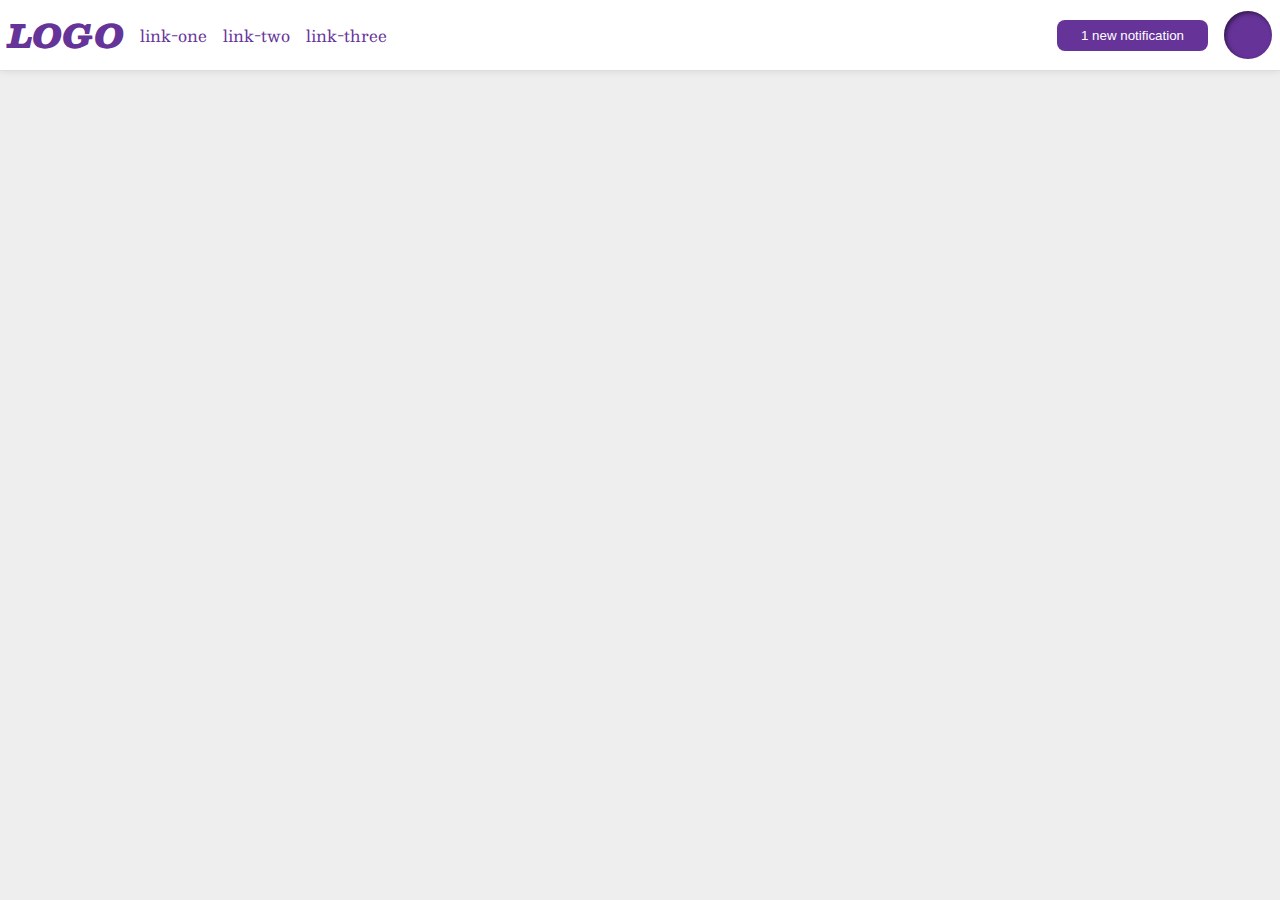
<file: foundations/flex/03-flex-header-2/index.html>
<!DOCTYPE html>
<html lang="en">
  <head>
    <meta charset="UTF-8">
    <meta http-equiv="X-UA-Compatible" content="IE=edge">
    <meta name="viewport" content="width=device-width, initial-scale=1.0">
    <title>Flex Header 2</title>
    <link rel="stylesheet" href="style.css">
  </head>
  <body>
    <div class="header">
      <div class="left-side">
        <div class="logo">
          LOGO
        </div>
        <ul class="links">
          <li><a href="https://google.com">link-one</a></li>
          <li><a href="https://google.com">link-two</a></li>
          <li><a href="https://google.com">link-three</a></li>
        </ul>
      </div>
      <div class="right-side">
        <button class="notifications">
          1 new notification
        </button>
        <div class="profile-image"></div>
      </div>
    </div>
  </body>
</html>
</file>
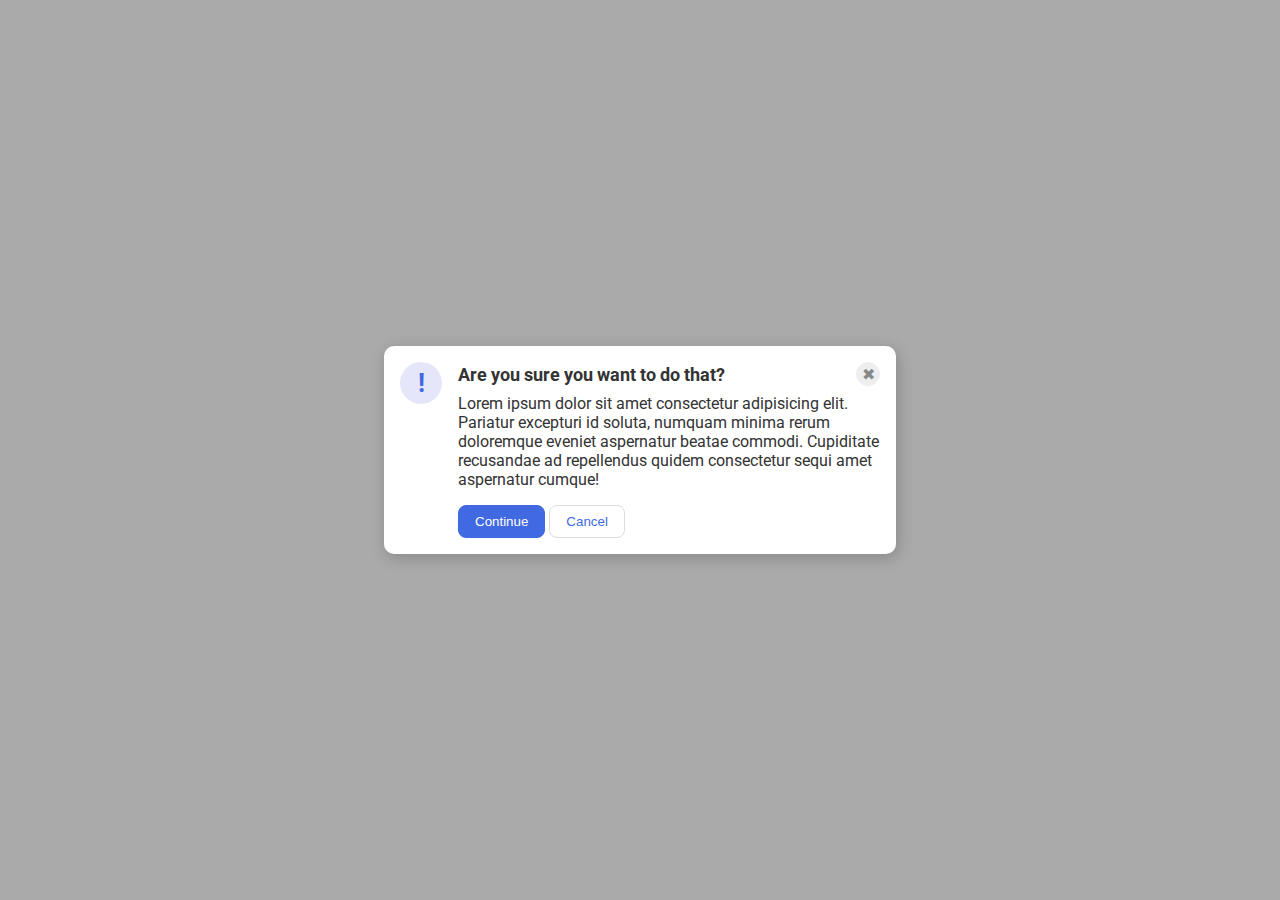
<file: foundations/flex/05-flex-modal/index.html>
<!DOCTYPE html>
<html lang="en">
  <head>
    <meta charset="UTF-8">
    <meta http-equiv="X-UA-Compatible" content="IE=edge">
    <meta name="viewport" content="width=device-width, initial-scale=1.0">
    <link rel="stylesheet" href="style.css">
    <title>Modal</title>
  </head>
  <body>
    <div class="modal">
      <div class="icon">!</div>
      <div class="container">
        <div class="header">Are you sure you want to do that?
          <button class="close-button">✖</button>
        </div>
        <div class="text">Lorem ipsum dolor sit amet consectetur adipisicing elit. Pariatur excepturi id soluta, numquam minima rerum doloremque eveniet aspernatur beatae commodi. Cupiditate recusandae ad repellendus quidem consectetur sequi amet aspernatur cumque!</div>
        <button class="continue">Continue</button>
        <button class="cancel">Cancel</button>
      </div>
    </div>
  </body>
</html>
</file>
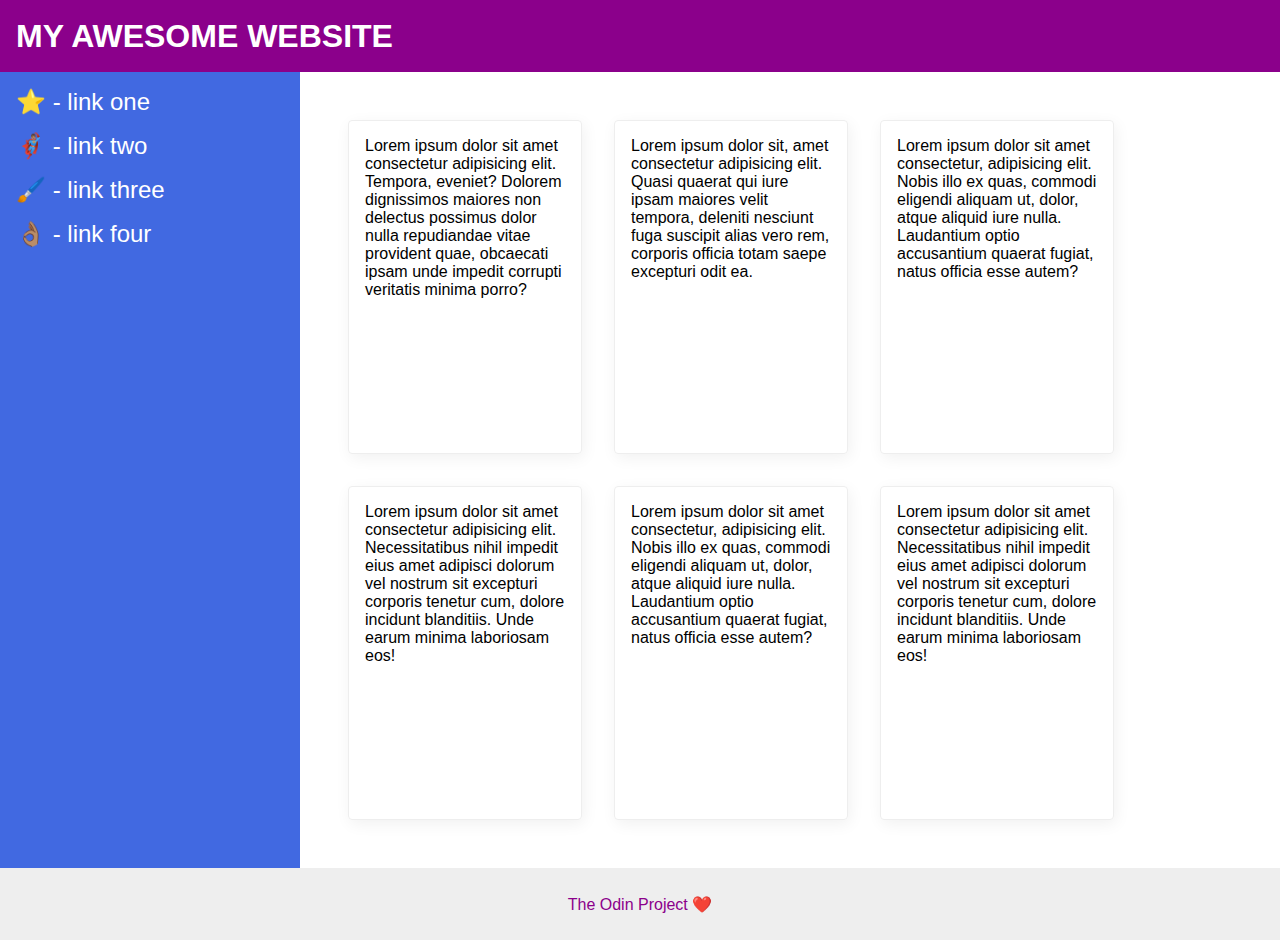
<file: foundations/flex/07-flex-layout-2/index.html>
<!DOCTYPE html>
<html lang="en">
  <head>
    <meta charset="UTF-8">
    <meta http-equiv="X-UA-Compatible" content="IE=edge">
    <meta name="viewport" content="width=device-width, initial-scale=1.0">
    <title>The Holy Grail</title>
    <link rel="stylesheet" href="style.css">
  </head>
  <body>
    <div class="header">
      MY AWESOME WEBSITE
    </div>
    <div class="content">
      <div class="sidebar">
        <ul>
          <li><a href="#">⭐ - link one</a></li>
          <li><a href="#">🦸🏽‍♂️ - link two</a></li>
          <li><a href="#">🖌️ - link three</a></li>
          <li><a href="#">👌🏽 - link four</a></li>
        </ul>
      </div>
      <div class="cards">
        <div class="card">Lorem ipsum dolor sit amet consectetur adipisicing elit. Tempora, eveniet? Dolorem dignissimos maiores non delectus possimus dolor nulla repudiandae vitae provident quae, obcaecati ipsam unde impedit corrupti veritatis minima porro?</div>
      <div class="card">Lorem ipsum dolor sit, amet consectetur adipisicing elit. Quasi quaerat qui iure ipsam maiores velit tempora, deleniti nesciunt fuga suscipit alias vero rem, corporis officia totam saepe excepturi odit ea.</div>
      <div class="card">Lorem ipsum dolor sit amet consectetur, adipisicing elit. Nobis illo ex quas, commodi eligendi aliquam ut, dolor, atque aliquid iure nulla. Laudantium optio accusantium quaerat fugiat, natus officia esse autem?</div>
      <div class="card">Lorem ipsum dolor sit amet consectetur adipisicing elit. Necessitatibus nihil impedit eius amet adipisci dolorum vel nostrum sit excepturi corporis tenetur cum, dolore incidunt blanditiis. Unde earum minima laboriosam eos!</div>
      <div class="card">Lorem ipsum dolor sit amet consectetur, adipisicing elit. Nobis illo ex quas, commodi eligendi aliquam ut, dolor, atque aliquid iure nulla. Laudantium optio accusantium quaerat fugiat, natus officia esse autem?</div>
      <div class="card">Lorem ipsum dolor sit amet consectetur adipisicing elit. Necessitatibus nihil impedit eius amet adipisci dolorum vel nostrum sit excepturi corporis tenetur cum, dolore incidunt blanditiis. Unde earum minima laboriosam eos!</div>
      </div>
    </div>
    <div class="footer">
      The Odin Project ❤️
    </div>
  </body>
</html>
</file>
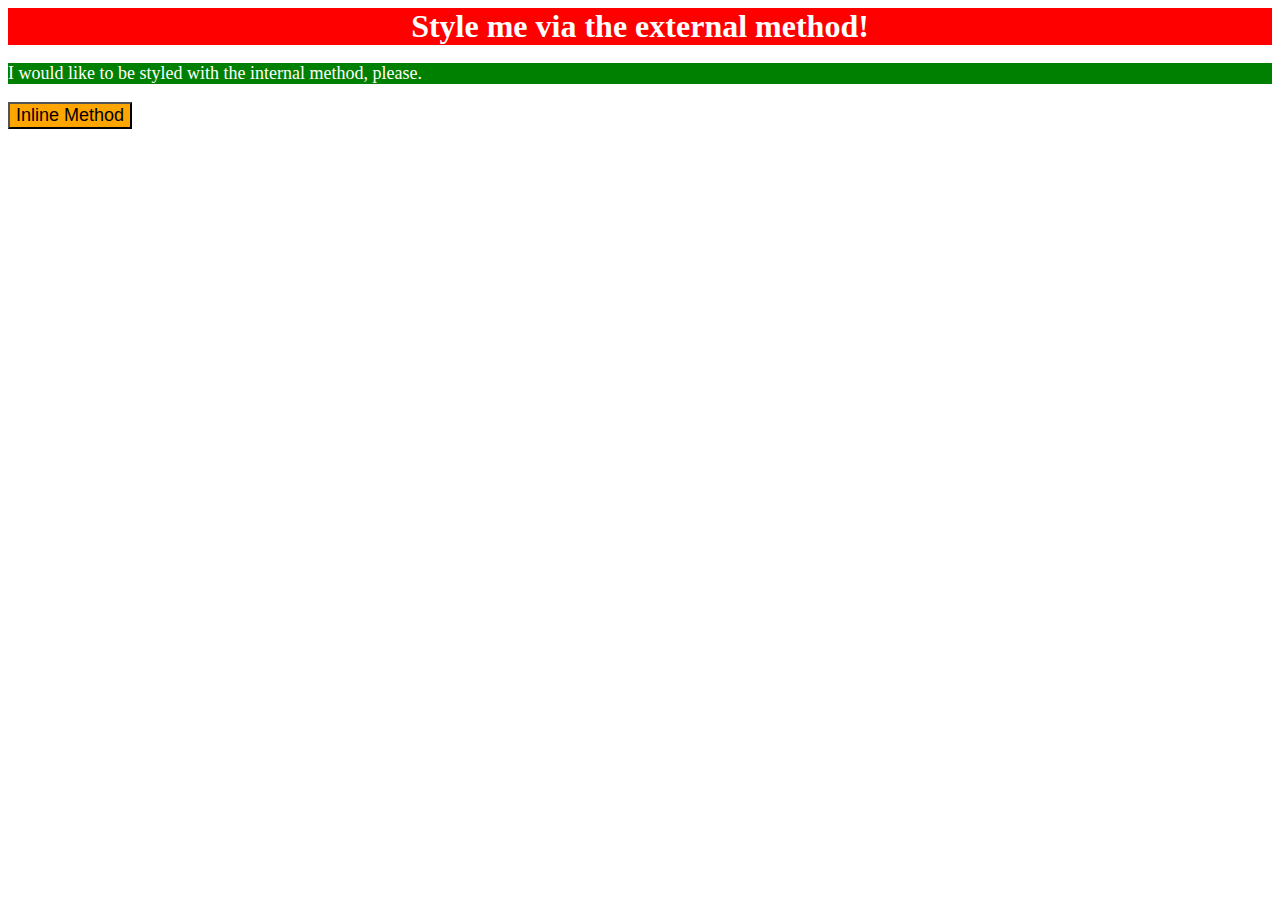
<file: foundations/intro-to-css/01-css-methods/index.html>
<!DOCTYPE html>
<html lang="en">
  <head>
    <meta charset="UTF-8">
    <meta http-equiv="X-UA-Compatible" content="IE=edge">
    <meta name="viewport" content="width=device-width, initial-scale=1.0">
    <link rel="stylesheet" href="styles.css">
    <style>
      p {
        background-color: green;
        color: white;
        font-size: 18px;
      }
    </style>
    <title>Methods for Adding CSS</title>
  </head>
  <body>
    <div>Style me via the external method!</div>
    <p>I would like to be styled with the internal method, please.</p>
    <button style="background-color: orange; font-size: 18px;">Inline Method</button>
  </body>
</html>
</file>
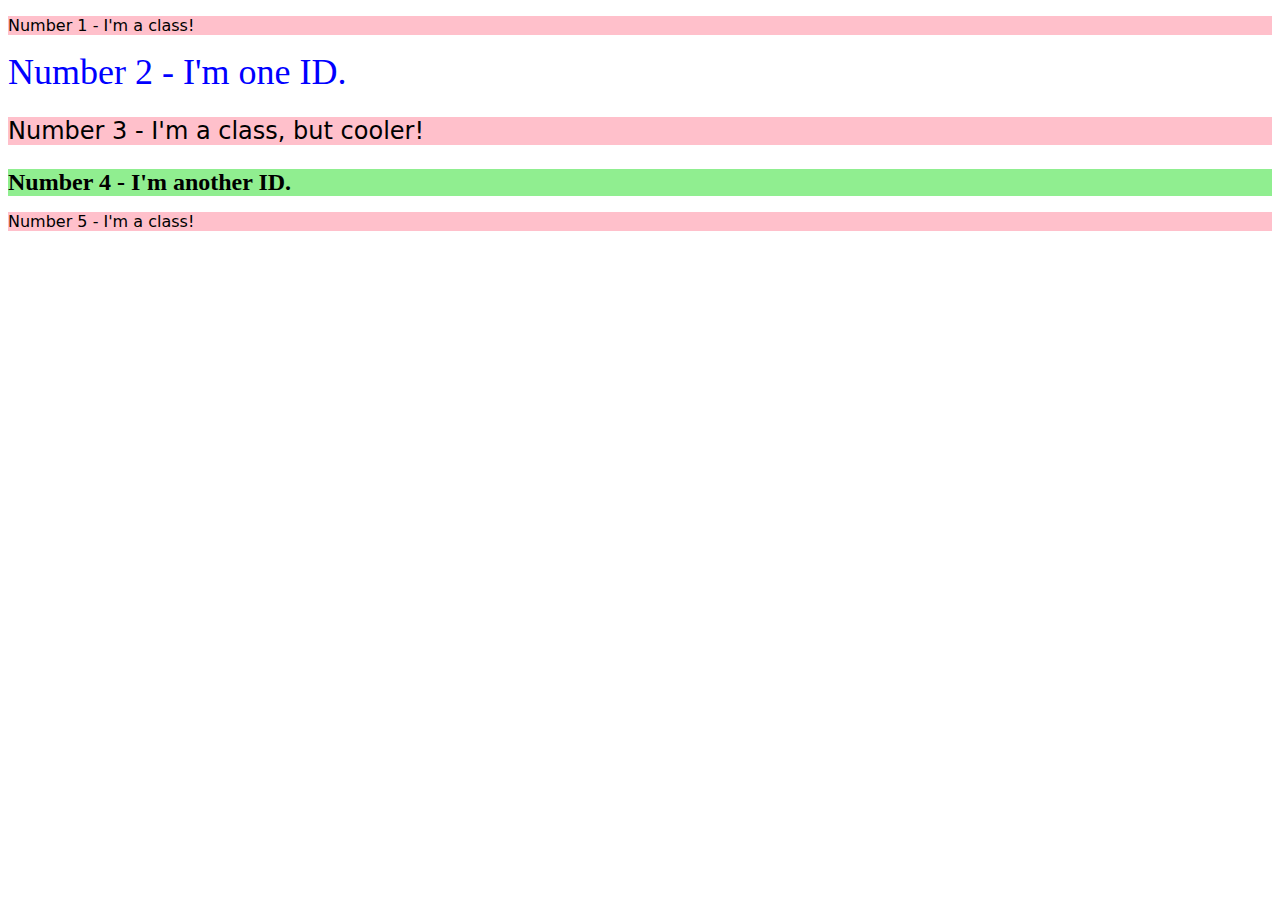
<file: foundations/intro-to-css/02-class-id-selectors/index.html>
<!DOCTYPE html>
<html lang="en">
  <head>
    <meta charset="UTF-8">
    <meta http-equiv="X-UA-Compatible" content="IE=edge">
    <meta name="viewport" content="width=device-width, initial-scale=1.0">
    <title>Class and ID Selectors</title>
    <link rel="stylesheet" href="style.css">
  </head>
  <body>
    <p class="odd-numbers">Number 1 - I'm a class!</p>
    <div id="number-2">Number 2 - I'm one ID.</div>
    <p class="odd-numbers threes">Number 3 - I'm a class, but cooler!</p>
    <div id="number-4">Number 4 - I'm another ID.</div>
    <p class="odd-numbers">Number 5 - I'm a class!</p>
  </body>
</html>
</file>
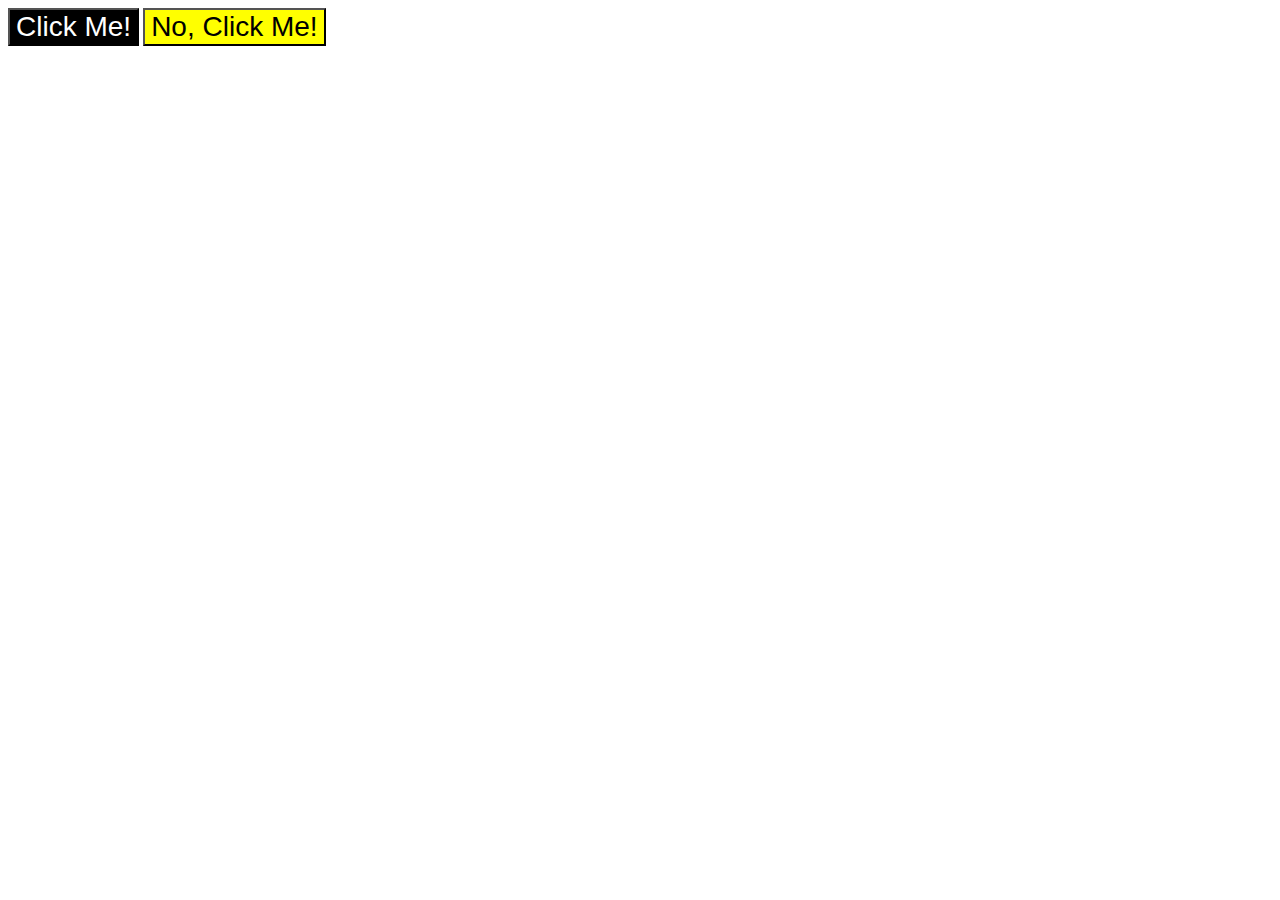
<file: foundations/intro-to-css/03-grouping-selectors/index.html>
<!DOCTYPE html>
<html lang="en">
  <head>
    <meta charset="UTF-8">
    <meta http-equiv="X-UA-Compatible" content="IE=edge">
    <meta name="viewport" content="width=device-width, initial-scale=1.0">
    <title>Grouping Selectors</title>
    <link rel="stylesheet" href="style.css">
  </head>
  <body>
    <button class="both one">Click Me!</button>
    <button class="both two">No, Click Me!</button>
  </body>
</html>
</file>
<file: foundations/flex/03-flex-header-2/style.css>
/* this is some magical font-importing.  
you'll learn about it later. */
@import url('https://fonts.googleapis.com/css2?family=Besley:ital,wght@0,400;1,900&display=swap');

body {
  margin: 0;
  background: #eee;
  font-family: Besley, serif;
}

.header {
  background: white;
  border-bottom: 1px solid #ddd;
  box-shadow: 0 0 8px rgba(0,0,0,.1);
  display: flex;
  align-items: center;
  justify-content: space-between;
  padding: 8px;
}

.profile-image {
  background: rebeccapurple;
  box-shadow: inset 2px 2px 4px rgba(0,0,0,.5);
  border-radius: 50%;
  width: 48px;
  height: 48px;
}

.logo {
  color: rebeccapurple;
  font-size: 32px;
  font-weight: 900;
  font-style: italic;
}

button {
  border: none;
  border-radius: 8px;
  background: rebeccapurple;
  color: white;
  padding: 8px 24px;
}

a {
  /* this removes the line under our links */
  text-decoration: none;
  color: rebeccapurple;
}

ul {
  list-style-type: none;
  margin: 0;
  display: flex;
  align-items: center;
  padding: 0;
  gap: 16px;
}

.left-side, .right-side {
  display: flex;
  align-items: center;
  gap: 16px;
}
</file>
<file: foundations/flex/05-flex-modal/style.css>
@import url('https://fonts.googleapis.com/css2?family=Roboto:wght@400;700&display=swap');

html, body {
  height: 100%;
}

body {
  font-family: Roboto, sans-serif;
  margin: 0;
  background: #aaa;
  color: #333;
  /* I'll give you this one for free lol */
  display: flex;
  align-items: center;
  justify-content: center;
}

.modal {
  background: white;
  width: 480px;
  border-radius: 10px;
  box-shadow: 2px 4px 16px rgba(0,0,0,.2);
  padding: 8px;
  display: flex;
  gap: 16px;
  padding: 16px;
}

.icon {
  color: royalblue;
  font-size: 26px;
  font-weight: 700;
  background: lavender;
  width: 42px;
  height: 42px;
  border-radius: 50%;
  display: flex;
  align-items: center;
  justify-content: center;
  flex-shrink: 0;
}

.close-button {
  background: #eee;
  border-radius: 50%;
  color: #888;
  font-weight: 400;
  font-size: 16px;
  height: 24px;
  width: 24px;
  display: flex;
  align-items: center;
  justify-content: center;
  border: 1px solid #eee;
  padding: 0;
}

button {
  cursor: pointer;
  padding: 8px 16px;
  border-radius: 8px;
}

button.continue {
  background: royalblue;
  border: 1px solid royalblue;
  color: white;
}

button.cancel {
  background: white;
  border: 1px solid #ddd;
  color: royalblue;
}

.header {
  display: flex;
  align-items: center;
  justify-content: space-between;
  font-size: 18px;
  font-weight: 700;
  margin-bottom: 8px;
}

.text {
  margin-bottom: 16px;
}
</file>
<file: foundations/flex/07-flex-layout-2/style.css>
body {
  font-family: -apple-system, BlinkMacSystemFont, 'Segoe UI', Roboto, Oxygen, Ubuntu, Cantarell, 'Open Sans', 'Helvetica Neue', sans-serif;
  margin: 0;
  min-height: 100vh;
  display: flex;
  flex-direction: column;
  gap: 0px;
}

.header {
  height: 72px;
  background: darkmagenta;
  color: white;
  font-size: 32px;
  font-weight: 900;
  padding: 0px 16px;
  display: flex;
  align-items: center;
}

.footer {
  height: 72px;
  background: #eee;
  color: darkmagenta;
  display: flex;
  justify-content: center;
  align-items: center;
}

.sidebar {
  width: 300px;
  background: royalblue;
  box-sizing: border-box;
  flex-shrink: 0;
  padding: 16px;
}

a {
  text-decoration: none;
  color: white;
  font-size: 24px;
}

ul {
  list-style: none;
  margin: 0;
  padding: 0;
}

li {
  margin-bottom: 16px;
}


.card {
  border: 1px solid #eee;
  box-shadow: 2px 4px 16px rgba(0,0,0,.06);
  border-radius: 4px;
  height: 300px;
  width: 200px;
  padding: 16px;
}

.content {
  display: flex;
  flex: 1;
}

.cards {
  padding: 48px;
  display: flex;
  flex-wrap: wrap;
  gap: 32px; 
}
</file>
<file: foundations/intro-to-css/01-css-methods/styles.css>
div {
    background-color: red;
    color: white;
    font-size: 32px;
    text-align: center;
    font-weight: bold;
}
</file>
<file: foundations/intro-to-css/02-class-id-selectors/style.css>
.odd-numbers {
    background-color: #ffc0cb;
    font-family: "Verdana", "DejaVu Sans", sans-serif;
}

.threes {
    font-size: 24px;
}

#number-2 {
    color: #0000ff;
    font-size: 36px;
}

#number-4 {
    background-color: #90ee90;
    font-size: 24px;
    font-weight: bold;
}
</file>
<file: foundations/intro-to-css/03-grouping-selectors/style.css>
.both {
    font-size: 28px;
    font-family: Helvetica, "Times New Roman", sans-serif;
}

.one {
    background-color: rgb(0, 0, 0);
    color: white;
}

.two {
    background-color: #ff0
}
</file>
